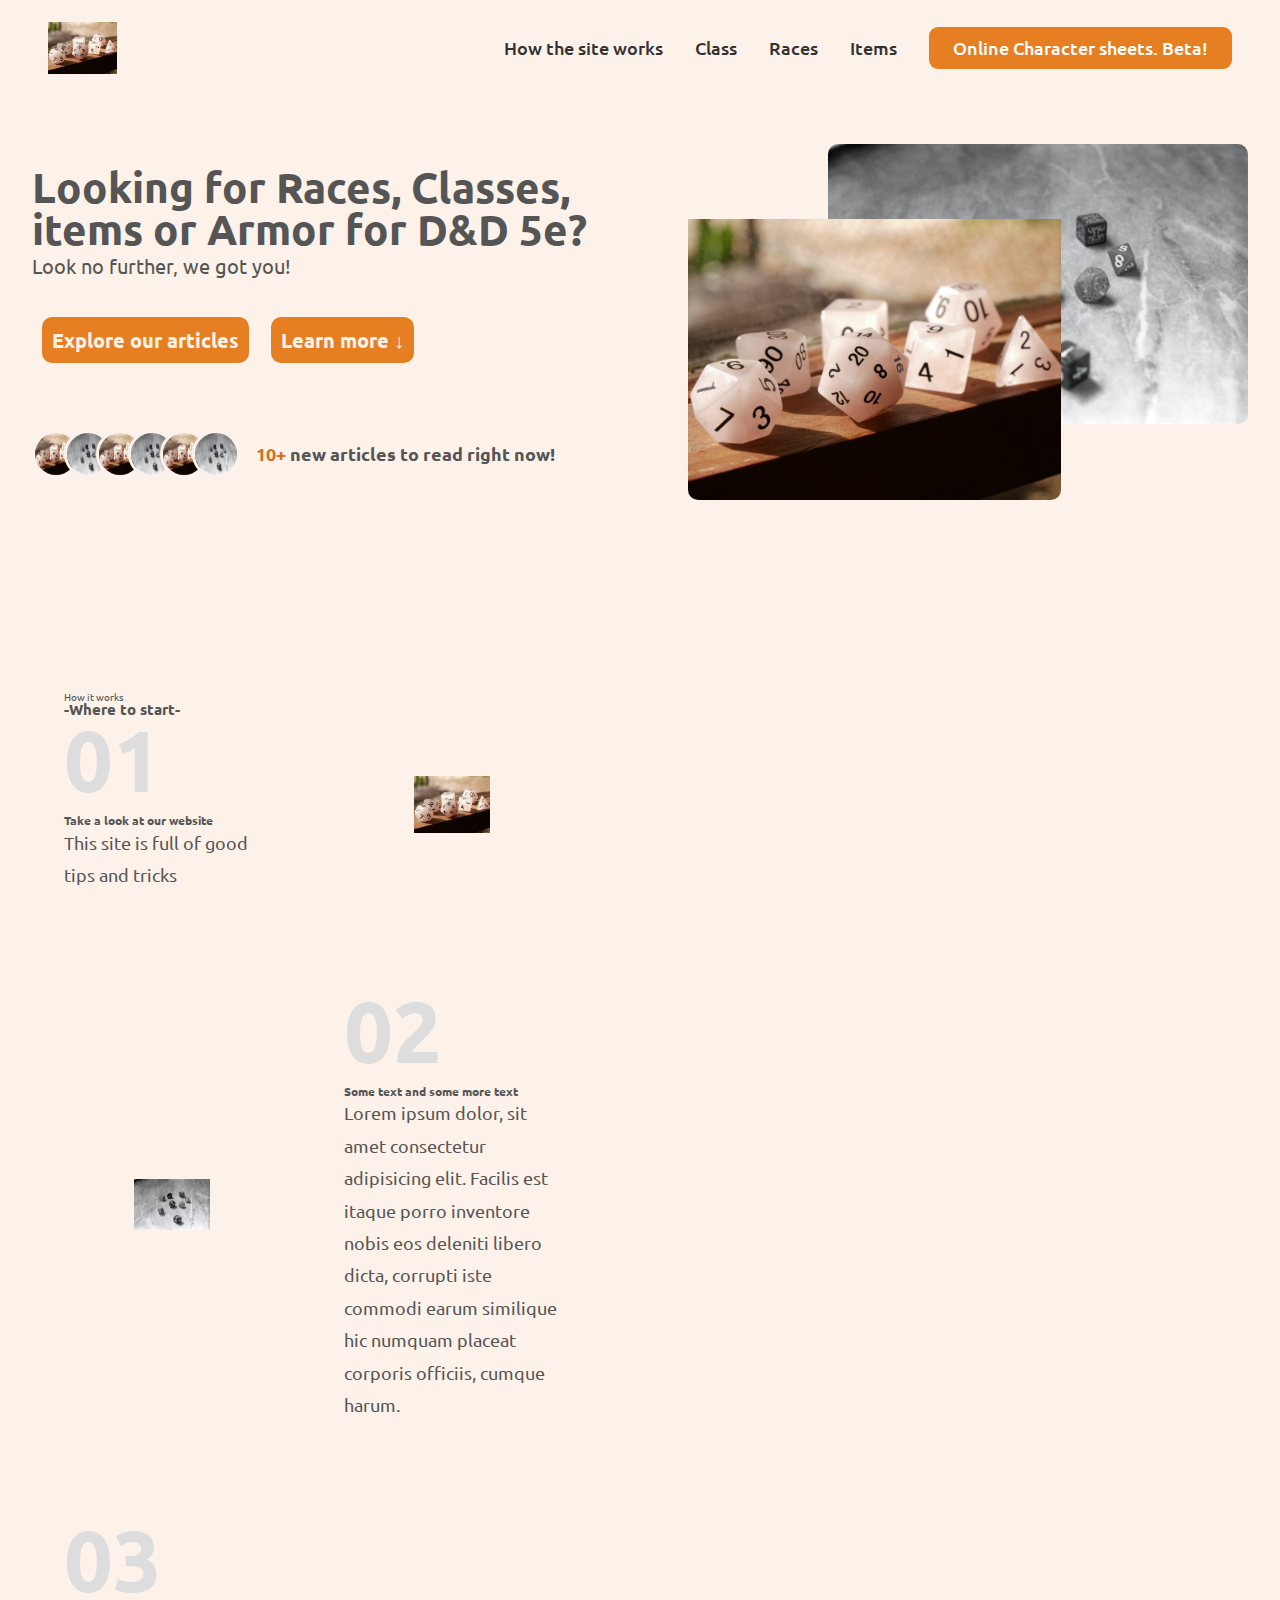
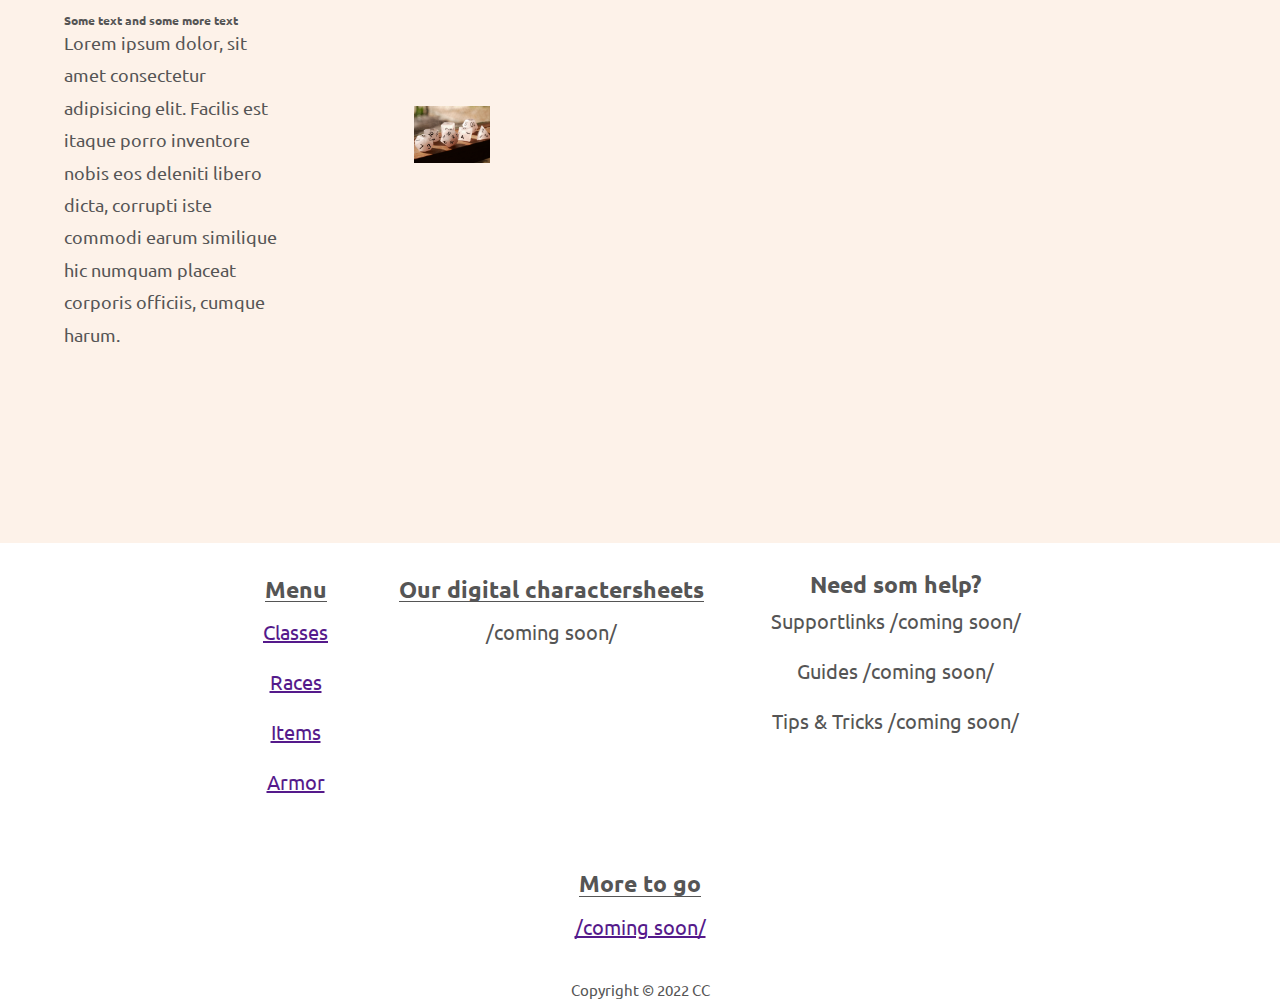
<file: index.html>
<!DOCTYPE html>
<html lang="en">
<head>
    <meta charset="UTF-8">
    <meta http-equiv="X-UA-Compatible" content="IE=edge">
    <meta name="viewport" content="width=device-width, initial-scale=1.0">
    <link rel="stylesheet" href="style.css">
    <!--google fonts ubuntu-->
    <link rel="preconnect" href="https://fonts.googleapis.com">
    <link rel="preconnect" href="https://fonts.gstatic.com" crossorigin>
    <link href="https://fonts.googleapis.com/css2?family=Ubuntu:wght@300&display=swap" rel="stylesheet">
    <title>Document</title>
</head>
<body>
    <header class="header">
        <a href="#">
          <img class="logo" alt="D&D logo" src="images/dice.png" />
        </a>
        <!--navbar-->
        <nav class="main-nav">
          <ul class="main-nav-list">
            <li><a class="main-nav-link" href="#">How the site works</a></li>
            <li><a class="main-nav-link" href="#">Class</a></li>
            <li><a class="main-nav-link" href="#">Races</a></li>
            <li><a class="main-nav-link" href="#">Items</a></li>
            <li><a class="main-nav-link nav-cta" href="#">Online Character sheets. Beta!</a></li>
          </ul>
        </nav>
      </header>

      <main>
        <!--section hero-->
        <section class="section-hero">
          <div class="hero">
            <div class="hero-text-box">
              <h1 class="heading-primary">
                Looking for Races, Classes, items or Armor for D&D 5e?</h1>
              <p class="hero-description">
                Look no further, we got you!
              </p>
              <!--orange buttons in header-->
              <a href="#" class="btn-header">Explore our articles</a>
              <a href="#" class="btn-header">Learn more &darr;</a>
              <!--round images, header-->
              <div class="delivered-meals">
                <div class="delivered-imgs">
                  <img src="images/dice.png" alt="Customer photo" />
                  <img src="images/dice2.png" alt="Customer photo" />
                  <img src="images/dice.png" alt="Customer photo" />
                  <img src="images/dice2.png" alt="Customer photo" />
                  <img src="images/dice.png" alt="Customer photo" />
                  <img src="images/dice2.png" alt="Customer photo" />
                </div>
                <p class="delivered-text">
                  <span>10+</span> new articles to read right now!
                </p>
              </div>
            </div>
            <div class="hero-img-box">
              <img
                src="images/dice.png"
                class="hero-img item-top"
                alt=""
              />
              <img
              src="images/dice2.png"
              class="hero-img item-bottom"
              alt=""
            />
            </div>
            <!--how it works section-->
            <section class="section-how">
              <div class="container">
                <span class="subheading">How it works</span>
                <h2 class="heading-secondary">
                  -Where to start-
                </h2>
              </div>
      
              <div class="container grid grid--2-cols grid--center-v">
                <!-- STEP 01 -->
                <div class="step-text-box">
                  <p class="step-number">01</p>
                  <h3 class="heading-tertiary">
                    Take a look at our website
                  </h3>
                  <p class="step-description">
                    This site is full of good tips and tricks
                  </p>
                </div>
                <div class="step-img-box">
                  <img
                    src="images/dice.png"
                    class="step-img"
                    alt="dnd image"
                  />
                </div>
      
                <!-- STEP 02 -->
                <div class="step-img-box">
                  <img
                    src="images/dice2.png"
                    class="step-img"
                    alt="dnd image"
                  />
                </div>
                <div class="step-text-box">
                  <p class="step-number">02</p>
                  <h3 class="heading-tertiary">Some text and some more text</h3>
                  <p class="step-description">
                    Lorem ipsum dolor, sit amet consectetur adipisicing elit. 
                    Facilis est itaque porro inventore nobis eos deleniti libero dicta, 
                    corrupti iste commodi earum similique hic numquam placeat corporis officiis, cumque harum.
                  </p>
                </div>
      
                <!-- STEP 03 -->
                <div class="step-text-box">
                  <p class="step-number">03</p>
                  <h3 class="heading-tertiary">Some text and some more text</h3>
                  <p class="step-description">
                    Lorem ipsum dolor, sit amet consectetur adipisicing elit. 
                    Facilis est itaque porro inventore nobis eos deleniti libero dicta, 
                    corrupti iste commodi earum similique hic numquam placeat corporis officiis, cumque harum.
                  </p>
                </div>
                <div class="step-img-box">
                  <img
                    src="images/dice.png"
                    class="step-img"
                    alt="dnd image"
                  />
                </div>
              </div>
            </section>
      
          </div>
        </section>
        <section class="footer grid--4-cols">
          <div class="footer-paragraph">
            <h3 class="footer-header">Menu</h3>
            <p class="footer-text"><a href="">Classes</a></p>
            <p class="footer-text"><a href="">Races</a></p>
            <p class="footer-text"><a href="">Items</a></p>
            <p class="footer-text"><a href="">Armor</a></p>
            <p class="footer-text"><a href=""></a></p>
            <p class="footer-text"><a href=""></a></p>
          </div>
          <div class="footer-paragraph">
            <h3 class="footer-header">Our digital charactersheets</h3>
            <p class="footer-text">/coming soon/</p>
          </div>
          <div class="footer-paragraph">
            <h3>Need som help?</h3>
            <p class="footer-text"><a href="#"></a>Supportlinks /coming soon/</p>
            <p class="footer-text"><a href="#"></a>Guides /coming soon/</p>
            <p class="footer-text"><a href="#"></a>Tips & Tricks /coming soon/</p>
          </div>
          <div class="footer-paragraph">
            <h3 class="footer-header">More to go</h3>
            <p class="footer-text"><a href="">/coming soon/</a></p>
          </div>
          <div class="credits"><p>Copyright &copy; 2022 CC</p></div>
        </section>
</body>
</html>
</file>
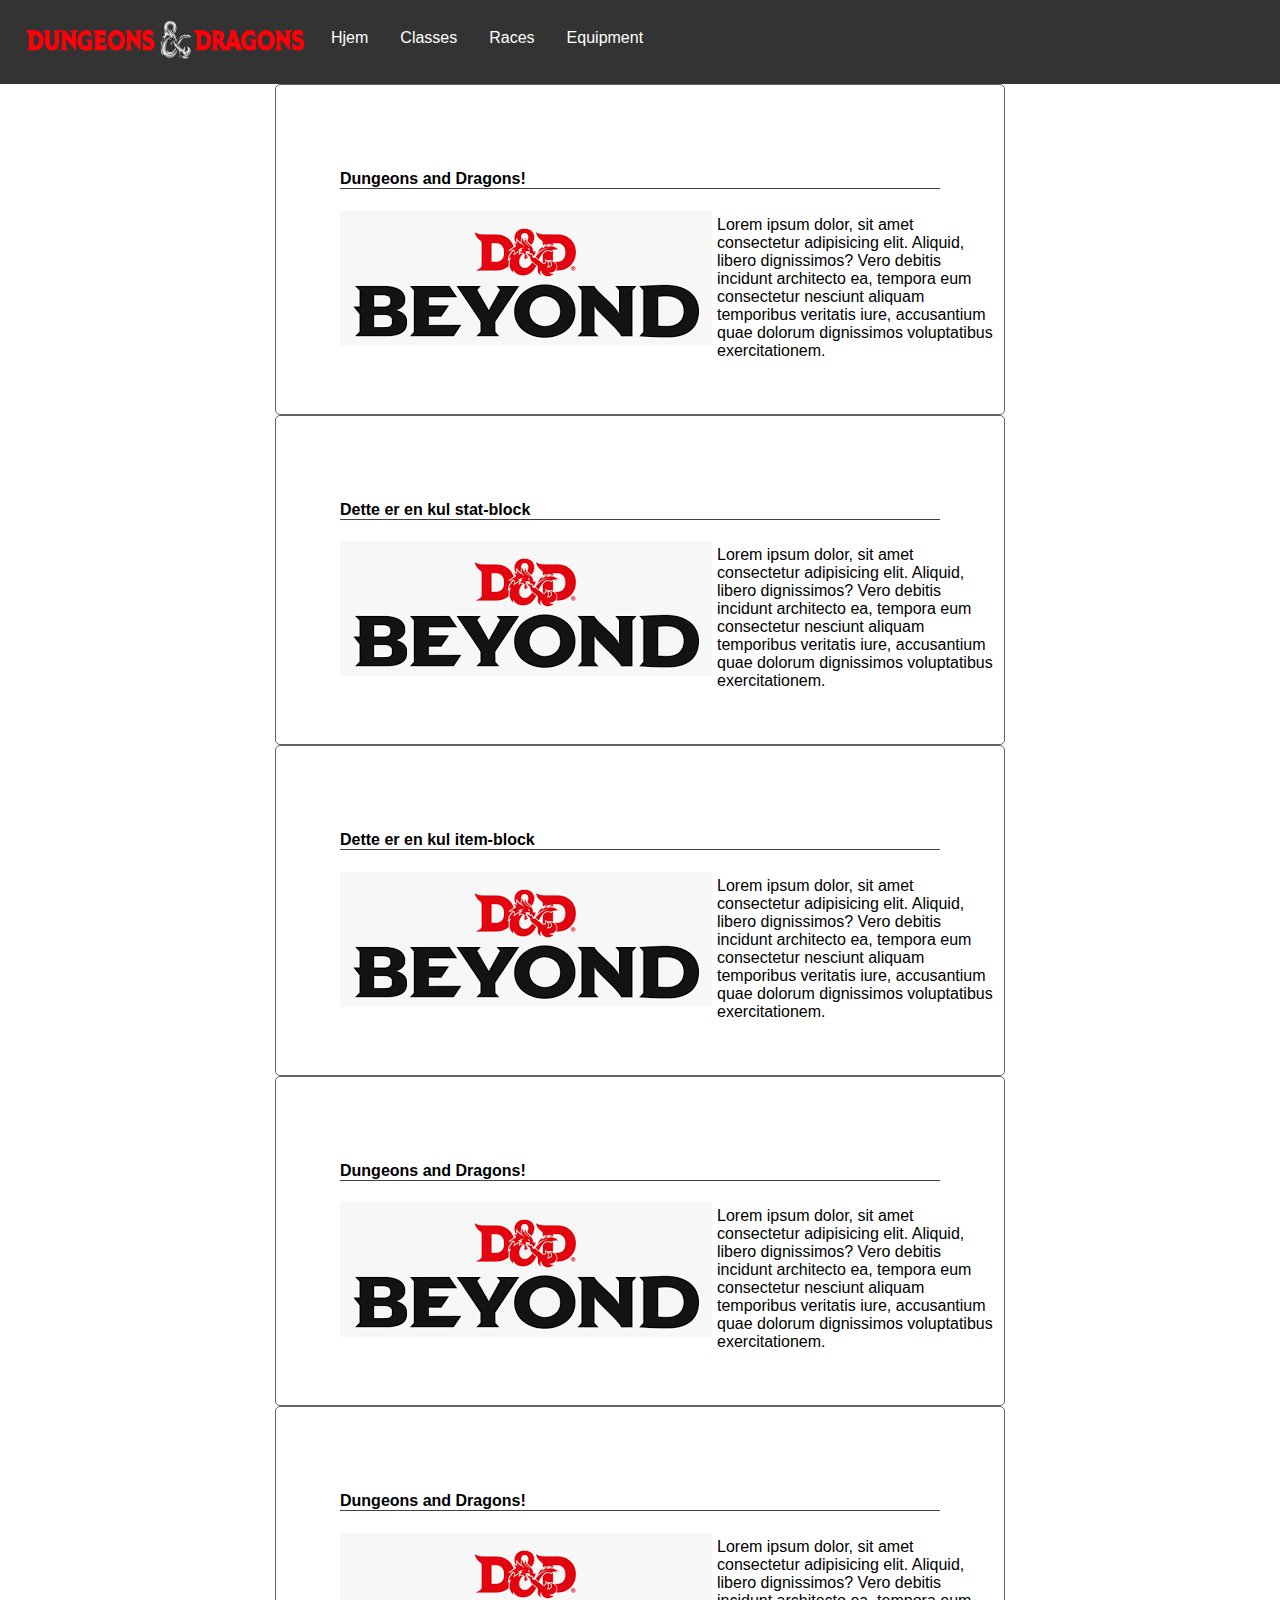
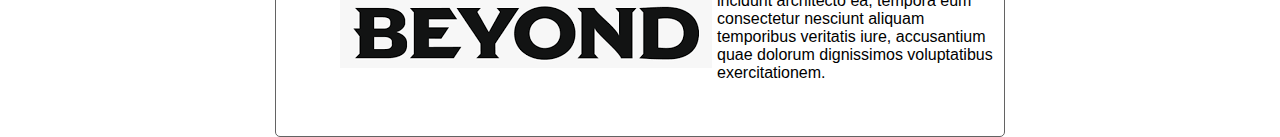
<file: d&d nettside guide/index.html>
<!DOCTYPE html>
<html lang="en">
<head>
    <meta charset="UTF-8">
    <meta http-equiv="X-UA-Compatible" content="IE=edge">
    <meta name="viewport" content="width=device-width, initial-scale=1.0">
    <link rel="stylesheet" href="style.css">
    <title>Document</title>
</head>
<body>
    <nav class="navbar">
        <ul>
            <li><img src="DnD_Horiz.png" alt="" style="width:300px;height:50px;"></li>
            <li><a href="http://">Hjem</a></li>
            <li><a href="http://">Classes</a></li>
            <li><a href="http://">Races</a></li>
            <li><a href="http://">Equipment</a></li>
        </ul>
    </nav>
    <div class="container">
        <div class="img-textbox">
            <h4 class="header">Dungeons and Dragons!</h4>
            <img src="d&dlogo.png" alt="bilde av d&d logo" class="image">
            <p class="image-text">Lorem ipsum dolor, sit amet consectetur adipisicing elit. Aliquid, libero dignissimos? Vero debitis incidunt architecto ea, tempora eum consectetur nesciunt aliquam temporibus veritatis iure, accusantium quae dolorum dignissimos voluptatibus exercitationem.</p>
        </div>
        <div class="img-textbox">
            <h4 class="header">Dette er en kul stat-block</h4>
            <img src="d&dlogo.png" alt="bilde av d&d logo" class="image">
            <p class="image-text">Lorem ipsum dolor, sit amet consectetur adipisicing elit. Aliquid, libero dignissimos? Vero debitis incidunt architecto ea, tempora eum consectetur nesciunt aliquam temporibus veritatis iure, accusantium quae dolorum dignissimos voluptatibus exercitationem.</p>
        </div>
        <div class="img-textbox">
            <h4 class="header">Dette er en kul item-block</h4>
            <img src="d&dlogo.png" alt="bilde av d&d logo" class="image">
            <p class="image-text">Lorem ipsum dolor, sit amet consectetur adipisicing elit. Aliquid, libero dignissimos? Vero debitis incidunt architecto ea, tempora eum consectetur nesciunt aliquam temporibus veritatis iure, accusantium quae dolorum dignissimos voluptatibus exercitationem.</p>
        </div>
        <div class="img-textbox">
            <h4 class="header">Dungeons and Dragons!</h4>
            <img src="d&dlogo.png" alt="bilde av d&d logo" class="image">
            <p class="image-text">Lorem ipsum dolor, sit amet consectetur adipisicing elit. Aliquid, libero dignissimos? Vero debitis incidunt architecto ea, tempora eum consectetur nesciunt aliquam temporibus veritatis iure, accusantium quae dolorum dignissimos voluptatibus exercitationem.</p>
        </div>
        <div class="img-textbox">
            <h4 class="header">Dungeons and Dragons!</h4>
            <img src="d&dlogo.png" alt="bilde av d&d logo" class="image">
            <p class="image-text">Lorem ipsum dolor, sit amet consectetur adipisicing elit. Aliquid, libero dignissimos? Vero debitis incidunt architecto ea, tempora eum consectetur nesciunt aliquam temporibus veritatis iure, accusantium quae dolorum dignissimos voluptatibus exercitationem.</p>
        </div>
    </div>
</body>
</html>
</file>
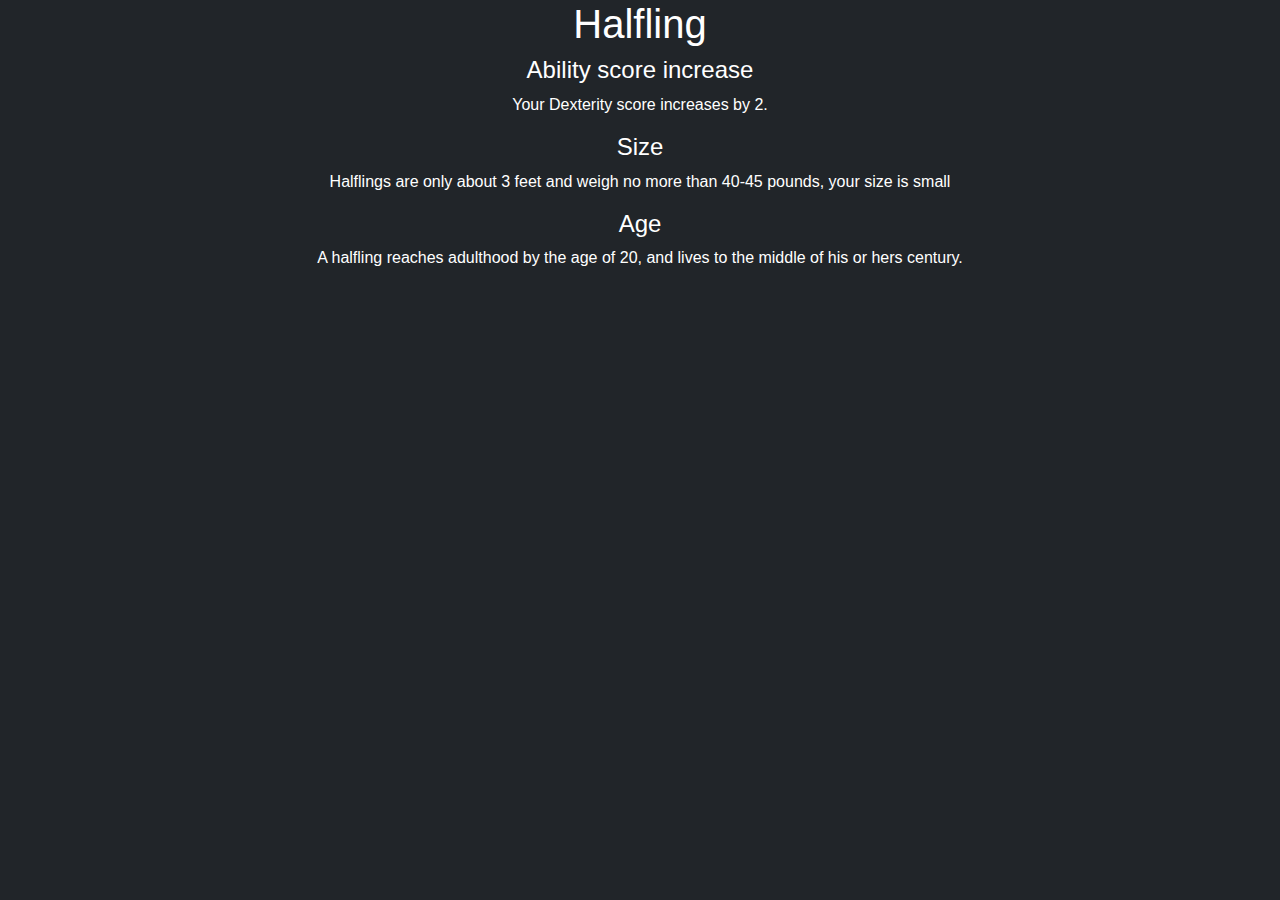
<file: DnD-projects-extra-files/DnD-projects-extra-files/nettside1/dndraceshalfling.html>
<!DOCTYPE html>
<html>
<head>
<title>D&D Halfling</title>
<link rel="stylesheet" href="https://maxcdn.bootstrapcdn.com/bootstrap/4.0.0/css/bootstrap.min.css" integrity="sha384-Gn5384xqQ1aoWXA+058RXPxPg6fy4IWvTNh0E263XmFcJlSAwiGgFAW/dAiS6JXm" crossorigin="anonymous">
</head>
<style>
body{
background-color:#212529;
color:white;
}
</style>
<body>
<center>

<h1>Halfling</h1>
<h4>Ability score increase</h4>
<p>Your Dexterity score increases by 2.</p>
<h4>Size</h4>
<p> Halflings are only about 3 feet and weigh no more than 40-45 pounds, your size is small</p>
<h4>Age</h4>
<p>A halfling reaches adulthood by the age of 20, and lives to the middle of his or hers century.</p>

</center>
</body>
</html>
</file>
<file: style.css>
/*BODY*/
* {
    padding: 0;
    margin: 0;
    box-sizing: border-box;
  }
  
  html {
    /* font-size: 10px; */
    /* 10px / 16px = 0.625 = 62.5% */
    /* Percentage of user's browser font-size setting */
    font-size: 62.5%;
  }
  
  body {
    font-family: "Ubuntu", sans-serif;
    line-height: 1;
    font-weight: 400;
    color: #555;
  }
  
  .container {
    /* 1140px */
    max-width: 120rem;
    padding: 0 3.2rem;
    margin: 0 auto;
  }
  
  .grid {
    display: grid;
    column-gap: 6.4rem;
    row-gap: 9.6rem;
  
    /* margin-bottom: 9.6rem; */
  }

  .hero-img-box{
      display: grid;
      grid-template-columns: repeat(12, 1fr);
      position: relative;
  }
  .hero-img-box > img{
    border-radius: 10px;
  }
  .item-top{
      grid-column: 1 / span 8;
      grid-row: 1; 
      padding-top: 20%; 
      z-index: 1; 
  }
  .item-bottom{
    grid-column: 4 / -1;
    grid-row: 1; /* make this image be on the same row*/
  }
  
  /* .grid:last-child {
    margin-bottom: 0;
  } */
  
  .grid:not(:last-child) {
    margin-bottom: 9.6rem;
  }
  
  .grid--2-cols {
    grid-template-columns: repeat(2, auto);
  }
  
  .grid--3-cols {
    grid-template-columns: repeat(3, 1fr);
  }
  
  .grid--4-cols {
    grid-template-columns: repeat(4, 1fr);
  }
  
  .grid--5-cols {
    grid-template-columns: repeat(5, 1fr);
  }
  
  .grid--center-v {
    align-items: center;
  }
  

/**************************/
/* HEADER */
/**************************/

.header {
    display: flex;
    justify-content: space-between;
    align-items: center;
    background-color: #fdf2e9; 
  
    /* Because we want header to be sticky later */
    height: 9.6rem;
    padding: 0 4.8rem;
  }
  
  .logo {
    height: 5.2rem;
  }
  
  /**************************/
  /* NAVIGATION */
  /**************************/
  
  .main-nav-list {
    list-style: none;
    display: flex;
    align-items: center;
    gap: 3.2rem;
  }
  
  .main-nav-link:link,
  .main-nav-link:visited {
    display: inline-block;
    text-decoration: none;
    color: #333;
    font-weight: 500;
    font-size: 1.8rem;
    transition: all 0.3s;
  }
  
  .main-nav-link:hover,
  .main-nav-link:active {
    color: #cf711f;
  }
  
  .main-nav-link.nav-cta:link,
  .main-nav-link.nav-cta:visited {
    padding: 1.2rem 2.4rem;
    border-radius: 9px;
    color: #fff;
    background-color: #e67e22;
  }
  
  .main-nav-link.nav-cta:hover,
  .main-nav-link.nav-cta:active {
    background-color: #cf711f;
  }

  .heading-primary{
    font-size: 4.2rem;
  }

  /* MOBILE */
.btn-mobile-nav {
  border: none;
  background: none;
  cursor: pointer;

  display: none;
}

.icon-mobile-nav {
  height: 4.8rem;
  width: 4.8rem;
  color: #333;
}

.icon-mobile-nav[name="close-outline"] {
  display: none;
}
  
  /**************************/
  /* HERO SECTION */
  /**************************/
  
  .section-hero {
    background-color: #fdf2e9;
    padding: 4.8rem 0 9.6rem 0;
  }
  
  .hero {
    max-width: 130rem;
    margin: 0 auto;
    padding: 0 3.2rem;
    display: grid;
    grid-template-columns: 1fr 1fr;
    gap: 9.6rem;
    align-items: center;
  }
  
  .hero-description {
    font-size: 2rem;
    line-height: 1.6;
    margin-bottom: 4.8rem;
  }
  
  .hero-img {
    width: 100%;
  }
  
  .delivered-meals {
    display: flex;
    align-items: center;
    gap: 1.6rem;
    margin-top: 8rem;
  }
  
  .delivered-imgs {
    display: flex;
  }
  
  .delivered-imgs img {
    height: 4.8rem;
    width: 4.8rem;
    border-radius: 50%;
    margin-right: -1.6rem;
    border: 3px solid #fdf2e9;
  }
  
  .delivered-imgs img:last-child {
    margin: 0;
  }
  
  .delivered-text {
    font-size: 1.8rem;
    font-weight: 600;
  }
  
  .delivered-text span {
    color: #cf711f;
    font-weight: 700;
  }

.btn-header{
  margin: 10px;
  padding: 10px;
  background-color: #e67e22;
  border: none;
  border-radius: 10px;
  text-decoration: none;
  color: #fdf2e9;
  font-size: 2rem;
  font-weight: bold;
}

.btn-header:hover{
  background-color: #b6631a;
}

/* HOW IT WORKS SECTION */
/**************************/

.section-how {
  padding: 9.6rem 0;
}

.step-number {
  font-size: 8.6rem;
  font-weight: 600;
  color: #ddd;
  margin-bottom: 1.2rem;
}

.step-description {
  font-size: 1.8rem;
  line-height: 1.8;
}

.step-img-box {
  position: relative;

  display: flex;
  align-items: center;
  justify-content: center;
}

.step-img-box::before,
.step-img-box::after {
  content: "";
  display: block;
  border-radius: 50%;
  position: absolute;
  top: 50%;
  left: 50%;
  transform: translate(-50%, -50%);
}

.step-img-box::before {
  width: 60%;
  /* height: 60%; */

  /* 60% of parent's width */
  padding-bottom: 60%;

  background-color: #fdf2e9;
  z-index: -2;
}

.step-img-box::after {
  width: 45%;
  padding-bottom: 45%;
  background-color: #fae5d3;
  z-index: -1;
}

.step-img {
  width: 35%;
  /* z-index: 10; */
}

/********************/
/* FOOTER SECTION */
section.footer.grid--4-cols {
  width: 70%;
  margin: auto;
  position: relative;
  text-align: center;
}

.footer-paragraph {
  display: inline-block;
  margin: 1rem;
  padding: 2rem;
  font-size: 2rem;
  vertical-align: top;
}

.footer-header{
  margin: 5px;
  border-bottom: 1px solid;
}

.footer-text {
  line-height: 50px;
}

.credits p{
  font-size: 1.5rem;
}
</file>
<file: d&d nettside guide/style.css>
body{
    margin: 0;
    font-family:Verdana, Geneva, Tahoma, sans-serif;
}

.header{
    border-bottom: 1px solid #424141;
}

.img-textbox{
    width: auto;
    max-width: 600px;
    align-items: center;
    position: relative;
    margin: auto;
    padding:4rem;
    border: 1px solid #636363;
    border-radius: 5px;
}

.image img {
    display: inline-block;
}

.image-text{
    display: inline-block;
    margin: 5px;
    position: absolute;
}

ul {
    list-style-type: none;
    margin: 0;
    padding: 15px;
    overflow: hidden;
    background-color: #333;

  }
  
  li {
    float: left;
  }
  
  li a {
    display: block;
    color: white;
    text-align: center;
    padding: 14px 16px;
    text-decoration: none;
  }
  
  /* Change the link color to #111 (black) on hover */
  li a:hover {
    background-color: #111;
    transition: 0.5s;
  }
</file>
